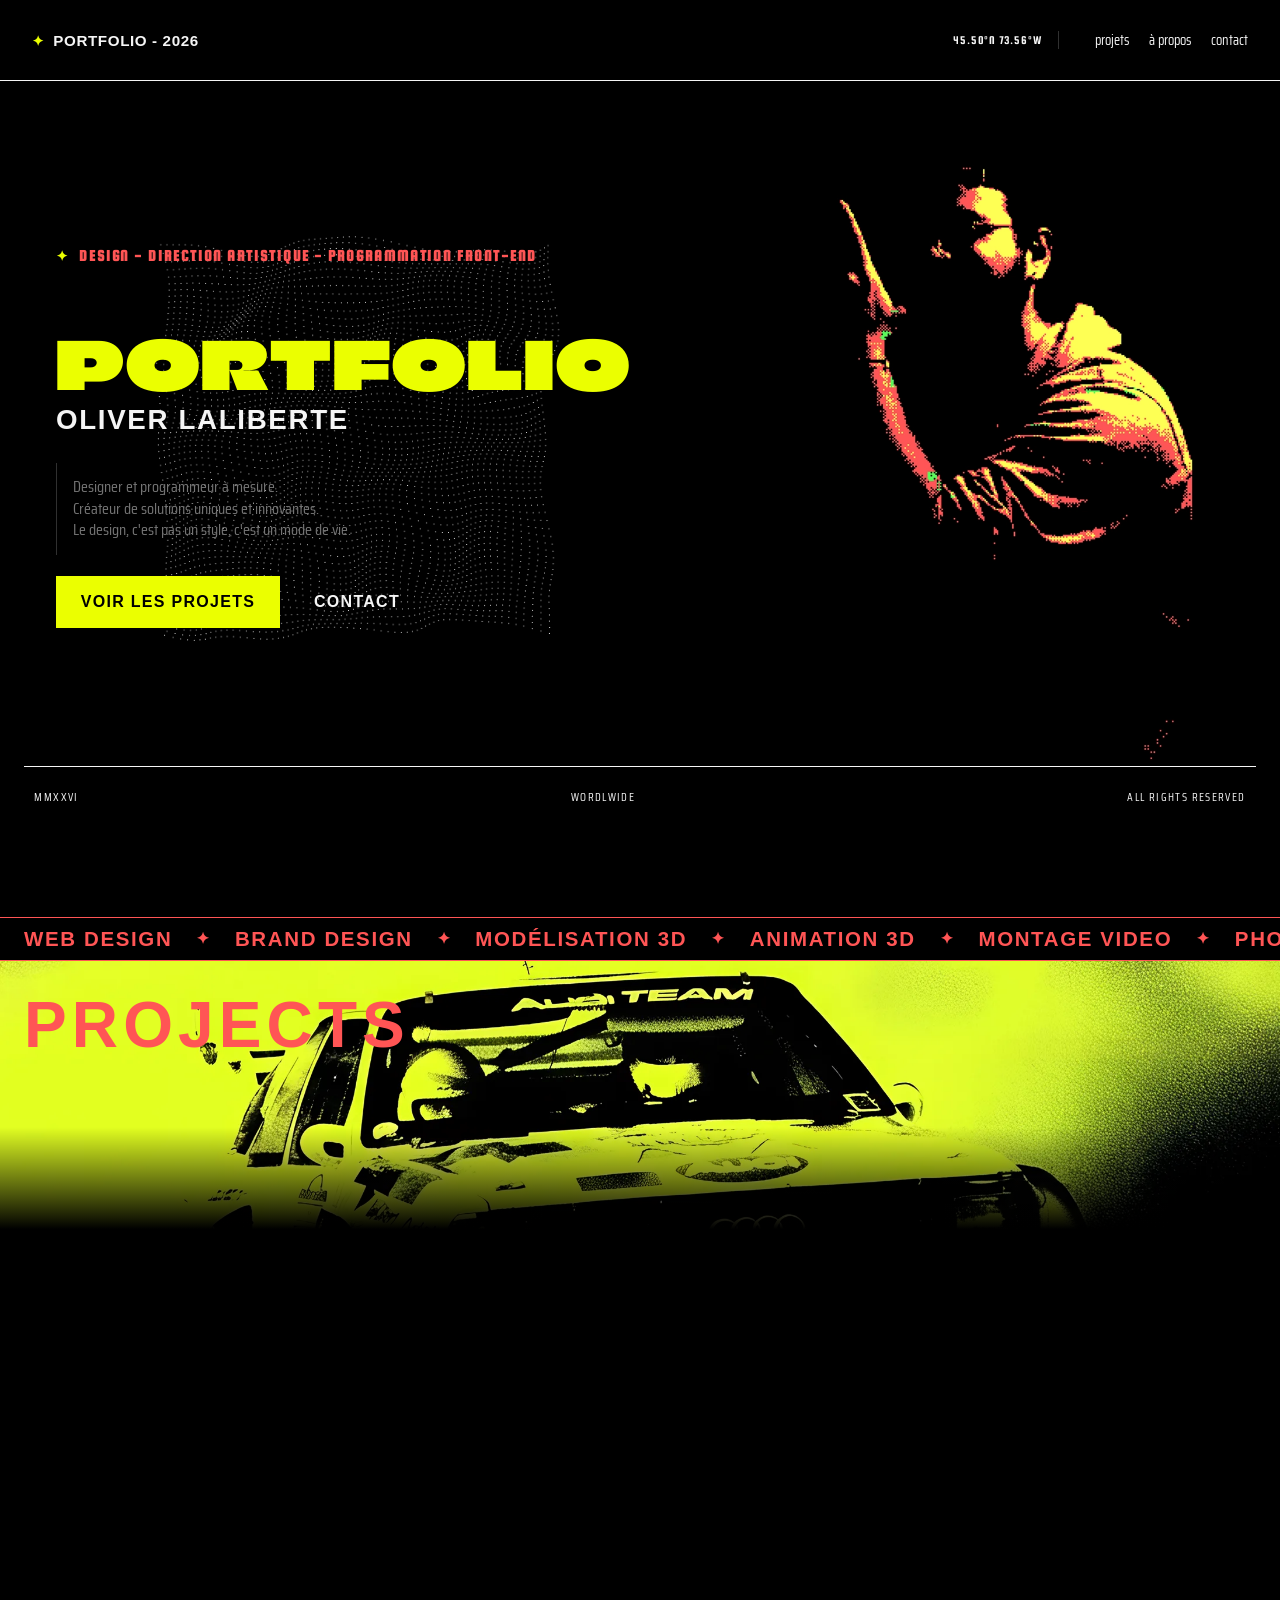
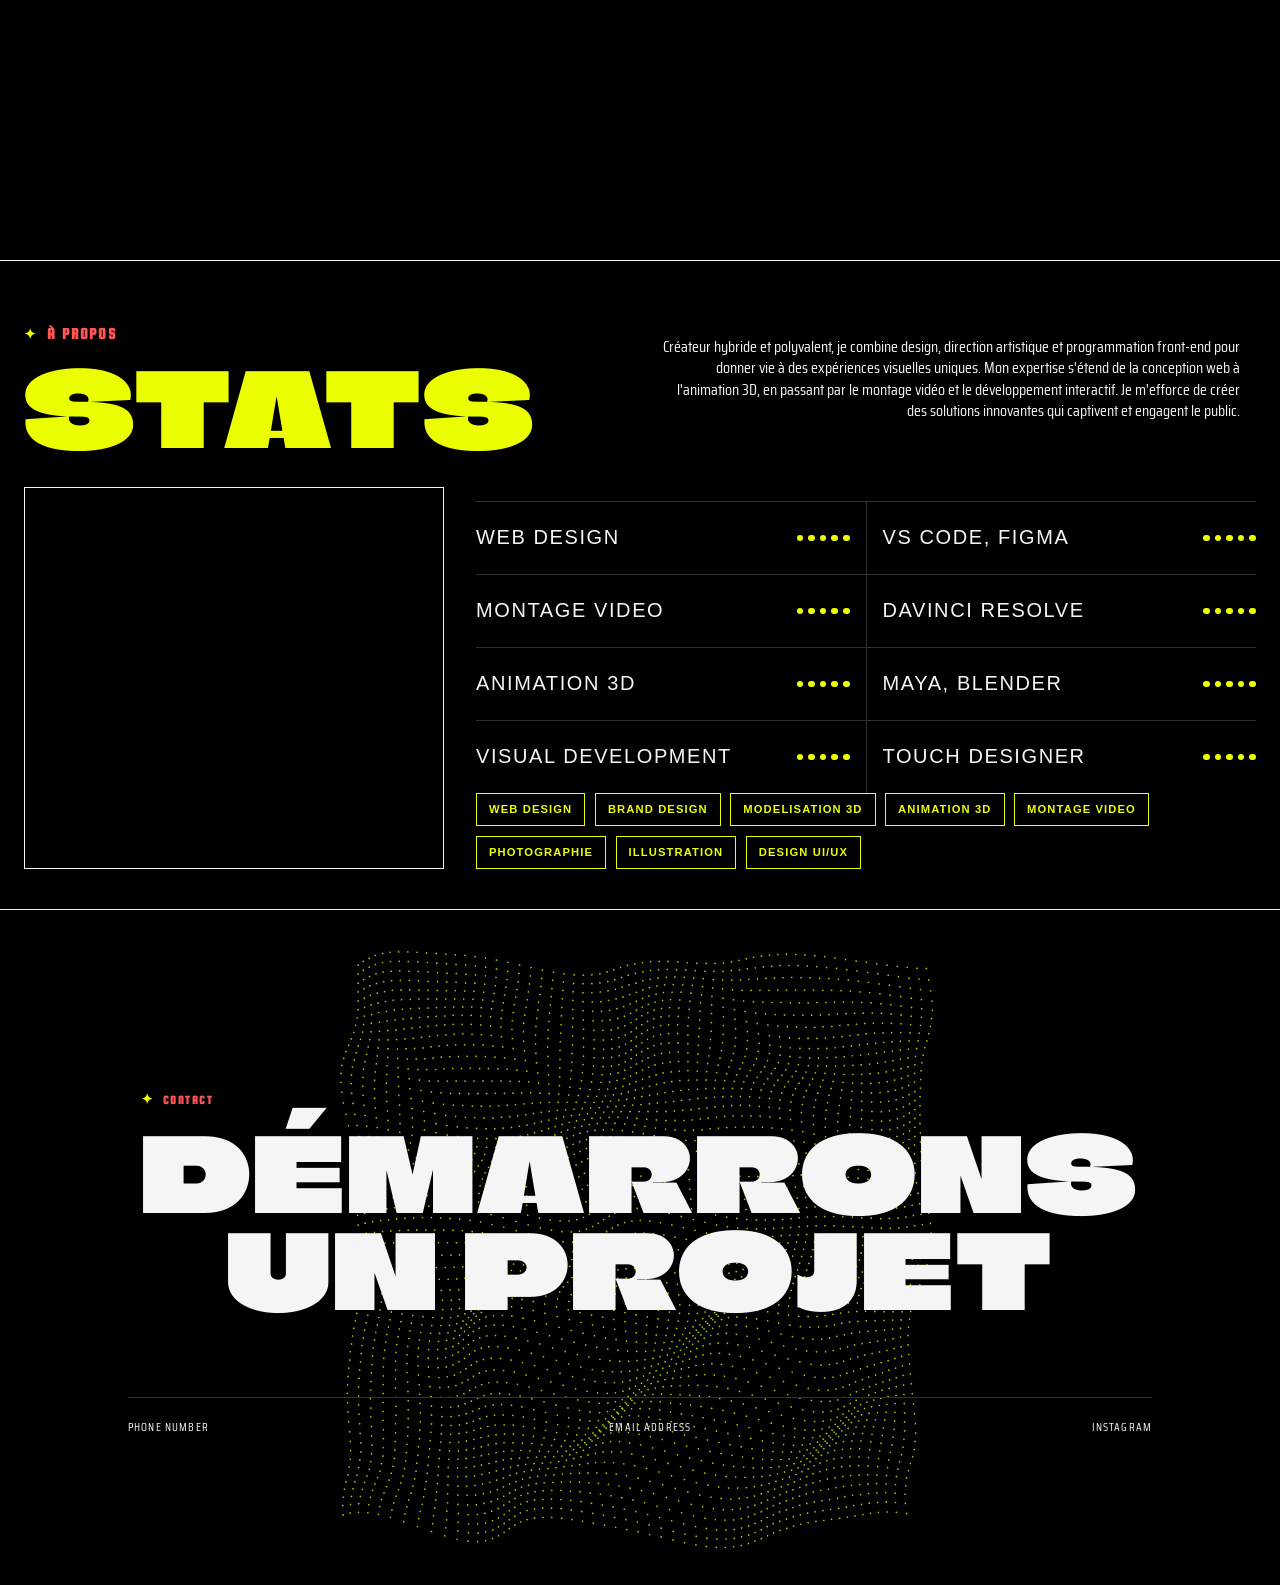
<file: index.html>
<!--Olivier Laliberté - 2026-->
<!--This project has been created with help from Copilot's AI-->
<!DOCTYPE html>
<html lang="en">

<head>
    <meta charset="UTF-8">
    <meta name="viewport" content="width=device-width, initial-scale=1.0">
    <title>Olivier Laliberté - Portfolio</title>
    <meta name="robots" content="noindex, nofollow">

    <!-- Local imports -->
    <!-- CSS -->
    <link rel="stylesheet" href="./css/base.css">
    <link rel="stylesheet" href="./css/layout.css">
    <link rel="stylesheet" href="./css/variables.css">
    <link rel="stylesheet" href="./css/components/infinite-banner.css">
    <link rel="stylesheet" href="./css/components/modal.css">
    <link rel="stylesheet" href="./css/components/project-card.css">

    <!-- JS -->
    <script src="./js/main.js" defer></script>
    <script src="./js/data.js" defer></script>

    <!-- Google Fonts -->
    <link rel="preconnect" href="https://fonts.googleapis.com">
    <link rel="preconnect" href="https://fonts.gstatic.com" crossorigin>
    <link href="https://fonts.googleapis.com/css2?family=BBH+Bartle&family=BBH+Bogle&family=Climate+Crisis:YEAR@1979&family=Saira+Condensed:wght@100;200;300;400;500;600;700;800;900&family=Squada+One&display=swap" rel="stylesheet">
</head>

<body>
    <!-- 
        Header : 
        - Site title
        - Navigation menu
            - Links to work, about, contact sections
    -->
    <header class="site-header">
        <!-- Site title -->
        <a class="site-title bbh-bartle-regular" href="#top"><span class="yellow-star">✦&nbsp;</span>Portfolio - 2026</a>

        <div class="site-header-details">
            <span class="site-location squada-one-regular">45.50°N 73.56°W</span>
            <span class="site-header-divider" aria-hidden="true"></span>
            <!-- Navigation menu -->
            <nav class="site-nav saira-condensed-regular" aria-label="Primary">
                <p></p>
                <a href="#work">Projets</a>
                <a href="#about">À propos</a>
                <a href="#contact">Contact</a>
            </nav>
        </div>
    </header>

    <!-- 
        Main content :
        - Hero section
            - Textual introduction
            - Hero image
            - Nav buttons
        - Infinite side-scrolling banner
        - Projects section :
            - Project list pulled from Airtable API
        - About section
            - About table 
            - Demo reel
        - Contact section
    -->
    <main id="top">
        <!-- Hero section -->
        <section class="hero" aria-label="Hero section">
            <div class="hero-copy" aria-label="Hero copy">
                <!-- Hero text -->
                <div class="hero-copy-line hero-copy-line--eyebrow squada-one-regular"><span class="yellow-star">✦&nbsp;</span>DESIGN -
                    DIRECTION ARTISTIQUE - PROGRAMMATION FRONT-END</div>
                <div class="hero-copy-line hero-copy-line--title climate-crisis-titles">PORTFOLIO</div>
                <div class="hero-copy-line hero-copy-line--name bbh-bartle-regular">OLIVER LALIBERTE</div>
                <div class="hero-description-box">
                    <div class="hero-description-divider" aria-hidden="true"></div>
                    <!-- Hero description -->
                    <p class="hero-description saira-condensed-regular">
                        Designer et programmeur à mesure.<br>
                        Créateur de solutions uniques et innovantes.<br>
                        Le design, c'est pas un style, c'est un mode de vie.
                    </p>
                </div>

                <!-- Hero buttons -->
                <div class="hero-actions">
                    <a class="hero-button hero-button--projects bbh-bogle-regular" href="#work"><span>Voir les projets</span></a>
                    <a class="hero-button hero-button--contact bbh-bogle-regular" href="#contact"><span>CONTACT</span></a>
                </div>
            </div>

            <!-- Hero image -->
            <div class="hero-image" aria-label="Hero image placeholder">
                <img src="./assets/imgs/hero_image.webp" alt="Hero-image" />
            </div>
            <!-- Hero bottom overlay -->
            <div class="hero-overlay saira-condensed-regular" aria-label="Hero text overlay">
                <div class="hero-overlay-item">MMXXVI</div>
                <div class="hero-overlay-item">WORDLWIDE</div>
                <div class="hero-overlay-item">ALL RIGHTS RESERVED</div>
            </div>
        </section>

        <!-- Infinite side-scrolling banner -->
        <section class="infinite-banner" aria-label="Infinite side-scrolling banner">
            <div class="infinite-banner-track bbh-bogle-regular">
                <div class="infinite-banner-group">
                    <span>Web Design</span><span aria-hidden="true">✦</span>
                    <span>Brand Design</span><span aria-hidden="true">✦</span>
                    <span>Modélisation 3D</span><span aria-hidden="true">✦</span>
                    <span>Animation 3D</span><span aria-hidden="true">✦</span>
                    <span>Montage video</span><span aria-hidden="true">✦</span>
                    <span>Photographie</span><span aria-hidden="true">✦</span>
                    <span>Illustration</span><span aria-hidden="true">✦</span>
                    <span>Design UI/UX</span><span aria-hidden="true">✦</span>
                    <span>Jeu video</span><span aria-hidden="true">✦</span>
                    <span>Audio</span><span aria-hidden="true">✦</span>
                    <span>Installations</span><span aria-hidden="true">✦</span>
                </div>
                <div class="infinite-banner-group" aria-hidden="true">
                    <span>Web Design</span><span>✦</span>
                    <span>Brand Design</span><span>✦</span>
                    <span>Modélisation 3D</span><span>✦</span>
                    <span>Animation 3D</span><span>✦</span>
                    <span>Montage video</span><span>✦</span>
                    <span>Photographie</span><span>✦</span>
                    <span>Illustration</span><span>✦</span>
                    <span>Design UI/UX</span><span>✦</span>
                    <span>Jeu video</span><span>✦</span>
                    <span>Audio</span><span>✦</span>
                    <span>Installations</span><span>✦</span>
                </div>
            </div>
        </section>

        <!-- Projects section -->
        <section class="projects" id="work" aria-label="Projects section">
            <div class="projects-reference-group">
                <!-- Projects details -->
                <div class="projects-reference-mark" aria-hidden="true"></div>
                <span class="projects-reference">AUDI SPORT QUATTRO S1 — GROUPE B ✦ IMG.REF XX0235</span>
            </div>

            <!-- Projects title -->
            <h2 class="projects-title bbh-bartle-regular">PROJECTS</h2>

            <div class="projects-list" aria-label="Projects list">
                <!-- Project items will be dynamically inserted here -->
            </div>

            <!-- Project popup - Hidden by default -->
            <div class="project-modal" id="project-modal" aria-hidden="true">
                <div class="project-modal-backdrop" data-close="true" aria-hidden="true"></div>
                <div class="project-modal-dialog" role="dialog" aria-modal="true" aria-labelledby="project-modal-title">
                    <button class="project-modal-close" type="button" aria-label="Close project details">×</button>
                    <div class="project-modal-media">
                        <div id="project-modal-gallery" class="project-modal-gallery"
                            aria-label="Project image gallery"></div>
                    </div>
                    <div class="project-modal-body">
                        <div id="project-modal-tags" class="project-modal-tags bbh-bartle-regular" aria-label="Project categories"></div>
                        <h3 id="project-modal-title" class="climate-crisis-titles">Project title</h3>
                        <p id="project-modal-description" class="saira-condensed-regular">Project description</p>
                        <div class="project-modal-meta">
                            <a id="project-modal-link" class="project-modal-link bbh-bartle-regular" href="#" target="_blank"
                                rel="noopener noreferrer">Link</a>
                            <span id="project-modal-year" class="bbh-bogle-regular">Year</span>
                        </div>
                    </div>
                </div>
            </div>
        </section>

        <!-- About section -->
        <section class="about" id="about" aria-label="About section">
            <div class="about-heading">
                <span class="about-eyebrow squada-one-regular"><span class="yellow-star">✦&nbsp;</span>À PROPOS</span>
                <h2 class="about-title climate-crisis-titles">STATS</h2>
                <!-- Demo reel -->
                <div class="about-reel" aria-label="Demo reel">
                    <!-- Unlisted Youtube video -->
                    <iframe src="https://www.youtube.com/embed/aZuXVD_1DtM?rel=0&modestbranding=1"
                        title="Demo reel video"
                        allow="accelerometer; autoplay; clipboard-write; encrypted-media; gyroscope; picture-in-picture; web-share"
                        referrerpolicy="strict-origin-when-cross-origin" allowfullscreen loading="lazy">
                    </iframe>
                </div>
            </div>
            <!-- About details -->
            <div class="about-details">
                <p class="about-description saira-condensed-regular">
                    Créateur hybride et polyvalent, je combine design, direction artistique et programmation front-end
                    pour donner vie à des expériences visuelles uniques. Mon expertise s'étend de la conception web à
                    l'animation 3D, en passant par le montage vidéo et le développement interactif. Je m'efforce de
                    créer des solutions innovantes qui captivent et engagent le public.
                </p>
                <!-- Stats table - Display of skills and expertise with dots as indicators -->
                <table class="about-table bbh-bogle-regular">
                    <tbody>
                        <tr>
                            <td>
                                <div class="about-cell-content">
                                    <span>WEB DESIGN</span>
                                    <span class="about-dots"
                                        aria-hidden="true"><i></i><i></i><i></i><i></i><i></i></span>
                                </div>
                            </td>
                            <td>
                                <div class="about-cell-content">
                                    <span>VS CODE, FIGMA</span>
                                    <span class="about-dots"
                                        aria-hidden="true"><i></i><i></i><i></i><i></i><i></i></span>
                                </div>
                            </td>
                        </tr>
                        <tr>
                            <td>
                                <div class="about-cell-content">
                                    <span>MONTAGE VIDEO</span>
                                    <span class="about-dots"
                                        aria-hidden="true"><i></i><i></i><i></i><i></i><i></i></span>
                                </div>
                            </td>
                            <td>
                                <div class="about-cell-content">
                                    <span>DAVINCI RESOLVE</span>
                                    <span class="about-dots"
                                        aria-hidden="true"><i></i><i></i><i></i><i></i><i></i></span>
                                </div>
                            </td>
                        </tr>
                        <tr>
                            <td>
                                <div class="about-cell-content">
                                    <span>ANIMATION 3D</span>
                                    <span class="about-dots"
                                        aria-hidden="true"><i></i><i></i><i></i><i></i><i></i></span>
                                </div>
                            </td>
                            <td>
                                <div class="about-cell-content">
                                    <span>MAYA, BLENDER</span>
                                    <span class="about-dots"
                                        aria-hidden="true"><i></i><i></i><i></i><i></i><i></i></span>
                                </div>
                            </td>
                        </tr>
                        <tr>
                            <td>
                                <div class="about-cell-content">
                                    <span>VISUAL DEVELOPMENT</span>
                                    <span class="about-dots"
                                        aria-hidden="true"><i></i><i></i><i></i><i></i><i></i></span>
                                </div>
                            </td>
                            <td>
                                <div class="about-cell-content">
                                    <span>TOUCH DESIGNER</span>
                                    <span class="about-dots"
                                        aria-hidden="true"><i></i><i></i><i></i><i></i><i></i></span>
                                </div>
                            </td>
                        </tr>
                    </tbody>
                </table>

                <!-- Tags for different fields of expertise -->
                <div class="about-tags bbh-bartle-regular" aria-label="Fields of expertise">
                    <span class="about-tag">Web design</span>
                    <span class="about-tag">Brand Design</span>
                    <span class="about-tag">Modelisation 3D</span>
                    <span class="about-tag">Animation 3D</span>
                    <span class="about-tag">Montage video</span>
                    <span class="about-tag">Photographie</span>
                    <span class="about-tag">Illustration</span>
                    <span class="about-tag">Design UI/UX</span>
                </div>
            </div>
        </section>

        <!-- Contact section -->
        <section class="contact" id="contact" aria-label="Contact section">
            <div class="contact-main">
                <p class="contact-eyebrow squada-one-regular"><span class="yellow-star">✦&nbsp;</span>CONTACT</p>
                <h2 class="contact-title climate-crisis-titles">DÉMARRONS <br> UN PROJET</h2>
            </div>

            <!-- External links -->
            <nav class="contact-credentials saira-condensed-regular" aria-label="Contact credentials">
                <a href="tel:+14385016548">PHONE NUMBER</a>
                <a href="mailto:olilaliberte13@gmail.com">EMAIL ADDRESS</a>
                <a href="https://www.instagram.com/mr_laliberte/" target="_blank"
                    rel="noopener noreferrer">INSTAGRAM</a>
                <!-- <a href="#">LINKEDIN</a> -->
            </nav>
        </section>
    </main>
</body>

</html>
</file>
<file: css/base.css>
/*base styles*/
html {
	scroll-behavior: smooth;
}

/* body style */
body {
	margin: 0;
	min-height: 100vh;
	overflow-y: scroll;
	background: var(--primary-background-color);
	color: var(--primary-text-color);
	font-family: Arial, Helvetica, sans-serif;
}

main {
	min-height: calc(100vh - 64px);
	padding-top: calc(100vh - 64px);
}

/* Yellow eyebrow star detail */
.yellow-star {
	color: var(--secondary-text-color);
	font-size: 0.9rem;
	margin-right: 0.25rem;
}

/* Font styles - given by Google Fonts */

.climate-crisis-titles {
  font-family: "Climate Crisis", sans-serif;
  font-optical-sizing: auto;
  font-weight: 400;
  font-style: normal;
  font-variation-settings:
    "YEAR" 1979;
}

.bbh-bartle-regular {
  font-family: "BBH Bartle", sans-serif;
  font-weight: 400;
  font-style: normal;
}

.bbh-bogle-regular {
  font-family: "BBH Bogle", sans-serif;
  font-weight: 400;
  font-style: normal;
}

.saira-condensed-regular {
  font-family: "Saira Condensed", sans-serif;
  font-weight: 400;
  font-style: normal;
}

.squada-one-regular {
  font-family: "Squada One", sans-serif;
  font-weight: 400;
  font-style: normal;
}

/* #region HEADER */

/* 
Header styles :
- Sticky header layout and positioning for effect

- Site title
  - Text styling
  - On hover animation

- Navigation links 
  - Text styling
  - On hover animation

- Navigation details (location)
- Divider between navigation links and details
*/
.site-header {
	position: sticky;
	top: 0;
	z-index: 1;
	display: flex;
	align-items: center;
	justify-content: space-between;
	gap: 1.5rem;
	padding: 1.5rem 2rem;

	background: var(--primary-background-color);
    border-bottom: 1px solid var(--primary-border-color);
}

.site-title {
	color: var(--primary-border-color);
	text-decoration: none;
	font-size: 0.95rem;
	font-weight: 600;
	letter-spacing: 0.04em;
	text-transform: uppercase;
}

.site-nav {
	display: flex;
	align-items: center;
	gap: 1.25rem;
}

.site-header-details {
	display: flex;
	align-items: center;
	gap: 1rem;
}

.site-header-divider {
	width: 1px;
	height: 1.1rem;
	background: var(--separation-line-color);
}

.site-location {
	color: var(--primary-border-color);
	font-size: 0.72rem;
	letter-spacing: 0.08em;
	white-space: nowrap;
}

.site-nav a {
	position: relative;
	color: var(--primary-border-color);
	text-decoration: none;
	font-size: 0.9rem;
	text-transform: lowercase;
	transition: color 250ms ease;
}

.site-nav a::after {
	position: absolute;
	right: 0;
	bottom: -0.15rem;
	left: 0;
	height: 1px;
	background: var(--secondary-text-color);
	content: "";
	transform: scaleX(0);
	transform-origin: right;
	transition: transform 250ms ease;
}

.site-nav a:hover,
.site-nav a:focus-visible {
	color: var(--secondary-text-color);
	opacity: 1;
}

.site-nav a:hover::after,
.site-nav a:focus-visible::after {
	transform: scaleX(1);
	transform-origin: left;
	transition-delay: 150ms;
}

.site-title:hover {
	opacity: 0.72;
}

/* #endregion */

/* #region HERO */

/*
Hero section :
- Hero section layout and positioning (fixed to viewport to create an effect)

- Hero copy :
  - eyebrow
    - color and font styling
  - title
    - color and font styling
  - name
    - color and font styling
  - description
    - color and font styling
    - divider

- Hero image
  - Image styling and positioning

- Hero actions (buttons)
  - Buttons styling and positioning
  - On hover animations
  - 2 different button styles (projects and contact)
    - Projects button
      - background color and text color
      - on hover animation (background and text color)
      - underline animation on hover
    - Contact button
      - same as projects button but with different colors

- Hero overlay 
  - Overlay styling and positioning
  - Overlay items styling and positioning (small text)
*/
.hero {
	position: fixed;
	top: 0;
	left: 0;
	right: 0;
	z-index: 0;
	isolation: isolate;
	display: grid;
	grid-template-columns: minmax(0, 1.1fr) minmax(0, 0.9fr);
	gap: 2rem;
	width: 100%;
	height: calc(100vh - 64px);
	min-height: calc(100vh - 64px);
	padding: 4rem 1.5rem 1.5rem;
	box-sizing: border-box;
}

.hero-copy,
.hero-image {
	min-height: 100%;
	min-width: 0;
	border-radius: 1.25rem;
}

.hero-copy {
	min-height: 70vh;
	padding: 2rem;
	display: flex;
	flex-direction: column;
	justify-content: center;
	gap: 0.35rem;
	overflow: hidden;
	container-type: inline-size;
	background-image: url("../assets/imgs/square_grid_bg.webp");
	background-position: center;
	background-repeat: no-repeat;
	background-size: min(70%, 32rem);
}

.hero-copy-line {
	display: block;
	line-height: 0.95;
	text-transform: uppercase;
	width: 100%;
	max-width: 100%;
}

.hero-copy-line--eyebrow {
	font-size: 1rem;
	font-weight: 600;
	letter-spacing: 0.12em;
	color: var(--third-text-color);
	margin-bottom: 4rem;
	overflow-wrap: anywhere;
}

.hero-copy-line--title,
.hero-copy-line--name {
	position: relative;
	z-index: 2;
	font-size: clamp(1.5rem, 11cqw, 7.5rem);
	font-weight: 800;
	white-space: nowrap;
}

.hero-copy-line--title {
	color: var(--secondary-text-color);
	letter-spacing: 0.03em;
	margin-bottom: 0.35rem;
}

.hero-copy-line--name {
	font-size: clamp(1.25rem, 4.65cqw, 3.65rem);
	letter-spacing: 0.06em;
}

.hero-description-box {
	display: flex;
	width: 100%;
	margin-top: 1.5rem;
}

.hero-description-divider {
	flex: 0 0 1px;
	background: var(--separation-line-color);
}

.hero-description {
	width: 100%;
	box-sizing: border-box;
	margin: 0;
	padding: 0.85rem 1rem;
	color: var(--fifth-text-color);
	font-size: 1rem;
	line-height: 1.35;
}

.hero-actions {
	display: flex;
	align-items: center;
	gap: 0.75rem;
	margin-top: 1rem;
}

.hero-button {
	display: inline-flex;
	align-items: center;
	justify-content: center;
	height: 3.25rem;
	box-sizing: border-box;
	padding: 0 1.25rem;
	border: 2px solid transparent;
	border-radius: 0;
	font-size: 1rem;
	font-weight: 700;
	letter-spacing: 0.08em;
	text-decoration: none;
	text-transform: uppercase;
	transition: background-color 250ms ease, color 250ms ease;
}

.hero-button--projects {
	position: relative;
	min-width: 14rem;
	background: var(--primary-button-color);
	border-color: var(--primary-button-color);
	color: var(--fourth-text-color);
	transition: background-color 250ms ease 250ms, color 250ms ease 250ms;
}

.hero-button--projects:hover,
.hero-button--projects:focus-visible {
	background: var(--hover-button-color);
	border-color: var(--primary-button-color);
	color: var(--secondary-text-color);
	transition-delay: 0ms;
}

.hero-button--projects span {
	position: relative;
	}

.hero-button--projects span::after {
	position: absolute;
	right: 0;
	bottom: -0.15rem;
	left: 0;
	height: 1px;
	background: var(--primary-button-color);
	content: "";
	transform: scaleX(0);
	transform-origin: right;
	transition: transform 250ms ease;
}

.hero-button--projects:hover span::after,
.hero-button--projects:focus-visible span::after {
	transform: scaleX(1);
	transform-origin: left;
	transition-delay: 150ms;
}

.hero-button--contact {
	position: relative;
	min-width: 8rem;
	background: var(--secondary-button-color);
	color: var(--primary-text-color);
	transition: background-color 150ms ease 150ms, color 150ms ease 150ms;
}

.hero-button--contact:hover,
.hero-button--contact:focus-visible {
	background: var(--primary-button-color);
	color: var(--fourth-text-color);
	transition-delay: 0ms;
}

.hero-button--contact span {
	position: relative;
}

.hero-button--contact span::after {
	position: absolute;
	right: 0;
	bottom: -0.15rem;
	left: 0;
	height: 1px;
	background: var(--hover-button-color);
	content: "";
	transform: scaleX(0);
	transform-origin: right;
	transition: transform 150ms ease;
}

.hero-button--contact:hover span::after,
.hero-button--contact:focus-visible span::after {
	transform: scaleX(1);
	transform-origin: left;
	transition-delay: 150ms;
}

.hero-image {
	min-height: 70vh;
	background: var(--primary-background-color);
	display: flex;
	align-items: center;
	justify-content: center;
	overflow: hidden;
}

.hero-image img {
	display: block;
	width: min(100%, 42rem);
	height: auto;
	max-height: 80vh;
	object-fit: contain;
}

.hero-overlay {
	position: absolute;
	left: 1.5rem;
	right: 1.5rem;
	bottom: 1.5rem;
	z-index: 3;
	display: flex;
	align-items: center;
	justify-content: space-between;
	gap: 1rem;
	padding-top: 0.9rem;
	border-top: 1px solid var(--primary-border-color);
	border-radius: 0;
	box-sizing: border-box;
}

.hero-overlay-item {
	flex: 0 1 auto;
	font-size: 0.72rem;
	letter-spacing: 0.12em;
	text-transform: uppercase;
	color: var(--primary-border-color);
	padding: 0.4rem 0.65rem;
	border-radius: 0;
}

/* #endregion */

/* #region PROJECTS */

/*
Projects section :
- Projects title
  - Title styling and positioning

- Project eyebrow
  - Eyebrow styling and positioning

- Project list 
  - List layout and positioning
*/
.projects {
	position: relative;
	z-index: 1;
	isolation: isolate;
	min-height: 100vh;
	box-sizing: border-box;
	overflow: clip;
	padding: max(10rem, 24vw) 1.5rem 5rem;
	background: var(--primary-background-color);
	border-bottom: 1px solid var(--primary-border-color);
}

.projects::before {
	position: absolute;
	inset: 0 0 auto;
	height: 21vw;
	z-index: -1;
	background-image: linear-gradient(to bottom, rgba(0, 0, 0, 0) 62%, var(--primary-background-color) 100%), url("../assets/imgs/projects_banner_img.webp");
	background-position: center top;
	background-size: 100% auto;
	background-repeat: no-repeat;
	content: "";
}

.projects-title {
	position: absolute;
	top: 2rem;
	left: 1.5rem;
	z-index: 1;
	margin: 0;
	color: var(--third-text-color);
	font-size: clamp(2rem, 5vw, 4rem);
	font-weight: 800;
	letter-spacing: 0.08em;
	line-height: 1;
	text-transform: uppercase;
}

.projects-reference-group {
	position: absolute;
	top: 1.2rem;
	left: 1.5rem;
	z-index: 1;
	display: flex;
	align-items: center;
	gap: 0.5rem;
}

.projects-reference-mark {
	width: 0.7rem;
	height: 0.7rem;
	box-sizing: border-box;
	border-top: 2px solid var(--fourth-text-color);
	border-left: 2px solid var(--fourth-text-color);
}

.projects-reference {
	color: var(--fourth-text-color);
	font-size: 0.62rem;
	letter-spacing: 0.04em;
	line-height: 1.3;
	text-transform: uppercase;
}

/* #endregion */

/* #region ABOUT */

/*
About section (STATS):
- About heading (eyebrow and title)
  - Eyebrow styling and positioning
  - Title styling and positioning

- About reel (video)
  - Reel styling and positioning

- About description
  - Description styling and positioning

- About table (stats)
  - Table styling and positioning
  - Table cell styling and positioning
  - Table cell content styling and positioning 

- About tags
  - Tags styling and positioning
  - Tag styling and positioning
  - On hover animation for tags
*/
.about {
	position: relative;
	z-index: 1;
	display: grid;
	grid-template-columns: minmax(12rem, 0.7fr) minmax(0, 1.3fr);
	gap: 2rem;
	padding: 4rem 1.5rem 2.5rem;
	box-sizing: border-box;
	background: var(--primary-background-color);
	border-bottom: 1px solid var(--primary-border-color);
}

.about-heading {
	display: flex;
	min-height: 0;
	flex-direction: column;
	align-items: flex-start;
	gap: 1rem;
}

.about-eyebrow {
	color: var(--third-text-color);
	font-size: 1rem;
	font-weight: 600;
	letter-spacing: 0.12em;
	text-transform: uppercase;
}

.about-title {
	margin: 0;
	color: var(--secondary-text-color);
	font-size: clamp(3rem, 8vw, 7rem);
	font-weight: 800;
	line-height: 0.95;
	letter-spacing: 0.03em;
}

.about-reel {
	position: relative;
	display: flex;
	width: 100%;
	flex: 1 1 auto;
	min-height: 12rem;
	box-sizing: border-box;
	margin-top: 1rem;
	border: 1px solid var(--primary-border-color);
	align-items: center;
	justify-content: center;
	background: rgba(255, 255, 255, 0.02);
	overflow: hidden;
}

.about-reel iframe {
	display: block;
	width: 100%;
	height: 100%;
	border: 0;
	background: #000;
}

.about-details {
	display: flex;
	flex-direction: column;
	min-width: 0;
}

.about-description {
	flex: 0 0 calc(4.25rem + clamp(2.85rem, 7.6vw, 6.65rem));
	width: 75%;
	margin: auto 0 auto auto;
	padding-top: 0.6875rem;
	padding-right: 1rem;
	color: var(--primary-text-color);
	font-size: 1rem;
	line-height: 1.35;
	text-align: right;
}

.about-table {
	width: 100%;
	border-collapse: collapse;
	table-layout: fixed;
}

.about-table td {
	width: 50%;
	padding: 1.25rem 1rem;
	border-top: 1px solid var(--separation-line-color);
	vertical-align: middle;
}

.about-table td:first-child {
	padding-left: 0;
	border-right: 1px solid var(--separation-line-color);
}

.about-table td:last-child {
	padding-right: 0;
}

.about-tags {
	display: flex;
	flex-wrap: wrap;
	gap: 0.6rem;
	margin-top: auto;
}

.about-tag {
	padding: 0.6rem 0.75rem;
	border: 1px solid var(--primary-button-color);
	background: var(--primary-background-color);
	color: var(--secondary-text-color);
	cursor: default;
	font-size: 0.7rem;
	font-weight: 700;
	letter-spacing: 0.1em;
	text-transform: uppercase;
	transition: background-color 250ms ease, color 250ms ease;
}

.about-tag:hover {
	background: var(--primary-button-color);
	color: var(--fourth-text-color);
}

.about-cell-content {
	display: flex;
	align-items: center;
	justify-content: space-between;
	gap: 1rem;
	min-height: 2rem;
	color: var(--primary-text-color);
	font-size: 1.25rem;
	letter-spacing: 0.08em;
	text-transform: uppercase;
}

.about-dots {
	display: inline-flex;
	flex: 0 0 auto;
	align-items: center;
	gap: 0.3rem;
}

.about-dots i {
	display: block;
	width: 0.42rem;
	height: 0.42rem;
	border-radius: 50%;
	background: var(--secondary-text-color);
}

/* #endregion */

/* #region CONTACT */

/*
Contact section :
- Contact title (eyebrow and title)
  - Eyebrow styling and positioning (centered in the section)
  - Title styling and positioning

- Contact credentials (email, phone, social links)
  - Credentials styling and positioning (flex layout)
- Hover animations for contact links

- Background image for contact section (:after pseudo-element)
  - Image styling and positioning
*/
.contact {
	position: relative;
	z-index: 1;
	background-color: var(--primary-background-color);
	color: var(--primary-text-color);
	padding: 6rem 1.5rem;
	box-sizing: border-box;
	overflow: hidden;
	display: flex;
	min-height: 75vh;
	box-sizing: border-box;
	padding: 4rem 1.5rem 2rem;
	flex-direction: column;
	align-items: center;
	justify-content: center;
	gap: 5rem;
	text-align: center;
}

.contact::before {
	content: "";
	position: absolute;
	inset: 0;
	display: block;
	background-image: url("../assets/imgs/contact_bg_img.webp");
	background-repeat: no-repeat;
	background-position: center center;
	background-size: contain;
	opacity: 0.8;
	pointer-events: none;
	z-index: 0;
}

.contact-main,
.contact-credentials {
	position: relative;
	z-index: 1;
}

.contact-main {
	display: flex;
	flex-direction: column;
	align-items: center;
	gap: 1rem;
}

.contact-eyebrow {
	margin: 0;
	position: relative;
	align-self: flex-start;
	color: var(--third-text-color);
	font-size: 0.78rem;
	font-weight: 600;
	letter-spacing: 0.12em;
	text-transform: uppercase;
}

.contact-title {
	max-width: 16ch;
	margin: 0;
	color: var(--primary-text-color);
	font-size: clamp(3rem, 8vw, 7rem);
	font-weight: 800;
	line-height: 0.95;
	letter-spacing: 0.03em;
}

.contact-credentials {
	display: flex;
	width: min(100%, 64rem);
	padding-top: 1.25rem;
	border-top: 1px solid var(--separation-line-color);
	align-items: center;
	justify-content: space-between;
	gap: 1rem;
}

.contact-credentials a {
	color: var(--primary-text-color);
	font-size: 0.72rem;
	letter-spacing: 0.1em;
	text-decoration: none;
	text-transform: uppercase;
}

.contact-credentials a:hover,
.contact-credentials a:focus-visible {
	color: var(--secondary-text-color);
}

/* #endregion */

/* #region ANIMATIONS */

/*
  On-scroll animations for the about section and project items
  - About section elements (heading, description, table, tags)
*/

@keyframes about-enter {
	from {
		opacity: 0;
		transform: translateY(2rem);
	}

	to {
		opacity: 1;
		transform: translateY(0);
	}
}

@supports (animation-timeline: view()) {
	.about-heading,
	.about-description,
	.about-table,
	.about-tags,
	.about-tag,
	.projects-reference-group,
	.projects-title,
	.project-item {
		animation-name: about-enter;
		animation-duration: 1ms;
		animation-timing-function: linear;
		animation-fill-mode: both;
		animation-timeline: view();
		animation-range: entry 0% cover 35%;
	}
}

/* #endregion */
</file>
<file: css/layout.css>
/*- Project item layout and positioning (grid layout)*/
.projects-list {
	display: grid;
	grid-template-columns: repeat(3, minmax(0, 1fr));
	gap: 1rem;
	margin-top: clamp(-9rem, -12vw, -5rem);
	position: relative;
	z-index: 1;
}

/*
Media queries for responsive design :
- Adjustments for smaller screens (max-width: 640px)
- Adjustments for medium screens (max-width: 900px)
*/

/*
Media query for screen width of 640px:

Header :
- Hide the site header title
- Adjust the site header padding and layout

Hero : 
- Adjust the hero section layout and padding (centered content, stacked layout with hero img used as background)
- Adjust the hero copy and image layout
- Adjust the about section layout and padding
- Hero buttons centered

Projects :
- Adjust the projects list to a single column layout
- Adjust the project item tags layout and alignment

About : 
- Adjust the about section layout and padding
- Adjust the about table cell padding and layout (flexible layout for smaller screens)
- Adjust the about details and description layout (stretched to full width, justified text)
- Adjust the about reel layout (aspect ratio maintained)
- Adjust the about tags layout (2-column grid)

Footer :
- Adjust the contact section layout and padding
*/

@media (max-width: 640px) {
	.site-title {
		display: none;
	}

	.projects-list {
		grid-template-columns: 1fr;
		margin-top: clamp(-4.5rem, -7vw, -2.5rem);
	}

	.projects-title {
		max-width: calc(100% - 3rem);
		font-size: clamp(1.25rem, 7vw, 4rem);
		letter-spacing: 0.04em;
	}

	.projects-reference-group {
		display: none;
	}

	.project-item-tags {
		flex-direction: column;
		align-items: flex-end;
		flex-wrap: nowrap;
	}

	.site-header {
		padding: 1rem;
		flex-wrap: wrap;
	}

	.site-header-details {
		margin-left: 0;
		margin-right: auto;
		order: 1;
	}

	.site-location {
		margin-right: auto;
	}

	main {
		min-height: auto;
	}

	.hero {
		grid-template-columns: 1fr;
		padding: 2rem 1rem 1rem;
		min-height: 52vh;
	}

	.hero-copy,
	.hero-image {
		min-height: 24vh;
	}

	.hero-copy {
		align-items: center;
		text-align: center;
		padding : 1rem;
		justify-content: flex-start;
	}

	.hero-copy-line--eyebrow {
		font-size: 0.64rem;
		margin-bottom: 8rem;
		text-align: center;
	}

	.hero-copy-line--title,
	.hero-copy-line--name {
		white-space: nowrap;
		letter-spacing: 0.02em;
	}

	.hero-copy-line--title {
		font-size: clamp(1.5rem, 11cqw, 7.5rem);
	}

	.hero-copy-line--name {
		font-size: clamp(0.7rem, 4.3cqw, 4.25rem);
		letter-spacing: 0;
	}

	.hero-actions {
		flex-direction: column;
		align-items: stretch;
		width: 100%;
	}

	.hero-button,
	.hero-button--projects,
	.hero-button--contact {
		width: 100%;
		min-width: 0;
	}

	.hero-overlay {
		left: 1rem;
		right: 1rem;
		bottom: 1rem;
		gap: 0.5rem;
		flex-wrap: wrap;
	}

	.hero-overlay-item {
		font-size: 0.58rem;
		padding: 0.25rem 0.35rem;
	}

	.site-nav {
		justify-content: flex-end;
		gap: 1rem;
	}

	.site-header-details {
		width: 100%;
		justify-content: flex-end;
		gap: 0.75rem;
	}

	.about {
		grid-template-columns: 1fr;
		gap: 3rem;
		padding: 4rem 1rem;
	}

	.about-table td {
		padding-top: 1rem;
		padding-bottom: 1rem;
	}

	.about-details {
		padding-top: 0;
	}

	.about-description {
		flex-basis: auto;
		width: 100%;
		margin: 0 0 1.5rem;
		padding-top: 0;
		padding-right: 0;
		text-align: justify;
	}

	.about-reel {
		flex: 0 0 auto;
		aspect-ratio: 16 / 9;
		min-height: 0;
	}

	.about-tags {
		display: grid;
		grid-template-columns: repeat(2, minmax(0, 1fr));
		margin-top: 1.5rem;
		width: 100%;
	}

	.about-tag {
		width: 100%;
		box-sizing: border-box;
		padding: 0.5rem 0.35rem;
		font-size: clamp(0.45rem, 2.1vw, 0.7rem);
		letter-spacing: 0.04em;
		text-align: center;
	}

	.about-cell-content {
		gap: 0.35rem;
		font-size: clamp(0.72rem, 4vw, 1.25rem);
		letter-spacing: 0.04em;
	}

	.about-cell-content > span:first-child {
		min-width: 0;
		flex: 1 1 auto;
		overflow-wrap: anywhere;
	}

	.about-dots {
		gap: 0.2rem;
	}

	.about-dots i {
		width: 0.32rem;
		height: 0.32rem;
	}

	.contact {
		min-height: 70vh;
		padding: 4rem 1rem 2rem;
		gap: 4rem;
	}

	.contact-title {
		max-width: 100%;
		font-size: clamp(1.5rem, 7vw, 7rem);
	}

	.contact-eyebrow {
		font-size: clamp(0.55rem, 2vw, 0.78rem);
		letter-spacing: 0.08em;
	}

	.contact-credentials {
		flex-wrap: wrap;
		justify-content: center;
		row-gap: 1.25rem;
	}
}

@media (max-width: 640px) {
	.hero-copy {
		transform: translateY(5rem);
		background-image: none;
	}

	.hero-description {
		color: var(--primary-text-color);
	}

	.hero-description-box,
	.hero-actions {
		flex-direction: column;
		align-items: stretch;
		width: 100%;
	}
}

/*
Media query for screen width of 900px:
- Adjust the hero section layout and padding (centered content, stacked layout with hero img used as background)
- Adjust the hero copy and image layout
*/

@media (max-width: 900px) {
	.projects-list {
		grid-template-columns: 1fr;
		margin-top: clamp(-6rem, -9vw, -3.5rem);
	}

	.hero {
		position: fixed;
		top: 0;
		left: 0;
		right: 0;
		z-index: 0;
		display: flex;
		flex-direction: column;
		align-items: stretch;
		justify-content: flex-start;
		gap: 1rem;
		min-height: calc(100vh - 64px);
	}

	.hero-image {
		position: absolute;
		inset: 0;
		width: 100%;
		min-height: 0;
		z-index: 0;
	}

	.hero-image img {
		width: min(100%, 34rem);
		max-height: 62vh;
	}

	.hero-copy {
		position: relative;
		transform: none;
		z-index: 1;
		width: 100%;
		min-height: calc(100vh - 64px);
		box-sizing: border-box;
		background-color: rgba(0, 0, 0, 0.45);
		backdrop-filter: none;
		background-image: none;
	}

	.hero-copy-line--title,
	.hero-copy-line--name {
		white-space: nowrap;
	}

	.hero-copy-line--eyebrow {
		margin-bottom: 1rem;
	}

	.hero-copy-line--title {
		font-size: clamp(1.5rem, 11cqw, 7.5rem);
	}

	.hero-copy-line--name {
		font-size: clamp(0.7rem, 4.3cqw, 4.25rem);
		letter-spacing: 0;
	}

	.hero-actions {
		flex-direction: column;
		align-items: stretch;
		width: 100%;
	}

	.hero-button,
	.hero-button--projects,
	.hero-button--contact {
		width: 100%;
		min-width: 0;
	}
}
</file>
<file: css/variables.css>
/*Color variables*/
:root {
    --primary-border-color: #f5f5f5;
	--secondary-border-color: #FF5555;

	--primary-background-color: #000000;

	--primary-text-color: #f5f5f5;
	--secondary-text-color: #EBff00;
	--third-text-color: #FF5555;
	--fourth-text-color: #000000;
	--fifth-text-color: #757575;

	--separation-line-color: #303030;

	--primary-button-color: #EBff00;
	--hover-button-color: #000000;

	--primary-tag-color: rgba(75, 31, 31, 0.7);
}
</file>
<file: css/components/infinite-banner.css>
/*
Infinite banner :
- Banner track with scrolling animation
- Banner groups with text content
*/
.infinite-banner {
	position: sticky;
	top: 0;
	z-index: 10;
	width: 100%;
	overflow: hidden;
	background: var(--primary-background-color);
	color: var(--third-text-color);
	border-top: 1px solid var(--third-text-color);
	border-bottom: 1px solid var(--third-text-color);
}

.infinite-banner-track {
	display: flex;
	will-change: transform;
	/* Make the track twice as wide as the container so the duplicated
	   groups sit side-by-side (first half + duplicate in second half) */
	width: 200%;
	box-sizing: border-box;
}

.infinite-banner-group {
	display: flex;
	align-items: center;
	/* Each group occupies half the track (50% of the viewport) */
	flex: 0 0 50%;
	box-sizing: border-box;
	gap: 1.5rem;
	padding: 0.55rem 1.5rem;
	white-space: nowrap;
	font-size: clamp(0.9rem, 1.6vw, 1.35rem);
	font-weight: 700;
	letter-spacing: 0.08em;
	text-transform: uppercase;
}

.infinite-banner-group span:nth-child(even) {
	font-size: 0.8em;
}

@keyframes banner-scroll-right {
	from { transform: translateX(0); }
	to { transform: translateX(-50%); }
}

.infinite-banner-track {
	animation: banner-scroll-right 24s linear infinite;
}

@media (prefers-reduced-motion: reduce) {
	.infinite-banner-track {
		animation-play-state: paused;
	}

	.about-heading,
	.about-description,
	.about-table,
	.about-tags,
	.about-tag,
	.projects-reference-group,
	.projects-title,
	.project-item {
		animation: none;
	}
}

/* #endregion */
</file>
<file: css/components/modal.css>
/*
Project modal component :
- Project modal layout and positioning (grid layout)
- Project modal responsive design (media queries for smaller screens)

- Project modal hover effects (link underline animation)
- Project modal close button styling and hover effects

- Project modal body content styling (headings, paragraphs, meta information)
- Project modal gallery styling (image display and layout)

- Body modal open state management (preventing overscroll and adjusting z-index)
- Project modal open/close state management (opacity and pointer-events)
*/

.project-modal {
	position: fixed;
	inset: 0;
	z-index: 100;
	display: flex;
	align-items: center;
	justify-content: center;
	padding: 1.5rem;
	opacity: 0;
	pointer-events: none;
	transition: opacity 200ms ease;
}

.project-modal.is-open {
	opacity: 1;
	pointer-events: auto;
}

.project-modal-backdrop {
	position: absolute;
	inset: 0;
	background: rgba(0, 0, 0, 0.75);
}

.project-modal-dialog {
	position: relative;
	z-index: 1;
	display: grid;
	grid-template-columns: minmax(0, 1.35fr) minmax(0, 0.95fr);
	width: min(96vw, 92rem);
	height: min(94vh, 60rem);
	max-height: min(94vh, 60rem);
	overflow: hidden;
	background: var(--primary-background-color);
	border: 1px solid var(--primary-border-color);
}

.project-modal-media {
	height: 100%;
	min-height: 0;
	background: #111;
	overflow-y: auto;
	overflow-x: hidden;
	overscroll-behavior: contain;
}

.project-modal-gallery {
	display: flex;
	flex-direction: column;
	gap: 0.75rem;
	width: 100%;
	padding: 0.75rem;
	box-sizing: border-box;
}

.project-modal-gallery img {
	display: block;
	width: 100%;
	height: auto;
	min-height: 0;
	object-fit: contain;
	background: #111;
}

.project-modal-body {
	display: flex;
	flex-direction: column;
	gap: 1rem;
	height: 100%;
	min-height: 0;
	padding: 4.5rem 1.5rem 1.5rem;
	box-sizing: border-box;
	overflow-y: auto;
	overflow-x: hidden;
	overscroll-behavior: contain;
}

.project-modal-tags {
	position: absolute;
	top: 0.75rem;
	right: 4rem;
	z-index: 2;
	display: flex;
	align-items: center;
	justify-content: flex-end;
	flex-wrap: wrap;
	gap: 0.5rem;
	max-width: calc(100% - 7rem);
	min-height: 2.2rem;
}

.project-modal-tag {
	padding: 0.35rem 0.5rem;
	border: 1px solid var(--secondary-text-color);
	background: rgba(235, 255, 0, 0.08);
	color: var(--secondary-text-color);
	font-size: 0.58rem;
	letter-spacing: 0.1em;
	text-transform: uppercase;
}

.project-modal-body h3 {
	align-self: stretch;
	margin: 0;
	color: var(--primary-text-color);
	font-size: clamp(1.8rem, 3vw, 3rem);
	letter-spacing: 0.06em;
	text-align: right;
	text-transform: uppercase;
}

.project-modal-body p {
	margin: 0;
	color: var(--primary-text-color);
	font-size: 0.82rem;
	line-height: 1.6;
	white-space: pre-line;
	text-align: justify;
}

.project-modal-meta {
	display: flex;
	align-items: center;
	gap: 1rem;
	justify-content: space-between;
	margin-top: auto;
	padding-top: 1rem;
	border-top: 1px solid var(--separation-line-color);
	color: var(--secondary-text-color);
	font-size: 0.72rem;
	letter-spacing: 0.12em;
	text-transform: uppercase;
}

.project-modal-link {
	position: relative;
	color: var(--secondary-text-color);
	text-decoration: none;
	transition: color 250ms ease;
}

.project-modal-link::after {
	position: absolute;
	right: 0;
	bottom: -0.15rem;
	left: 0;
	height: 1px;
	background: var(--secondary-text-color);
	content: "";
	transform: scaleX(0);
	transform-origin: right;
	transition: transform 250ms ease;
}

.project-modal-link:hover,
.project-modal-link:focus-visible {
	color: var(--secondary-text-color);
}

.project-modal-link:hover::after,
.project-modal-link:focus-visible::after {
	transform: scaleX(1);
	transform-origin: left;
	transition-delay: 150ms;
}

.project-modal-link.is-hidden {
	display: none;
}

.project-modal-close {
	position: absolute;
	top: 0.75rem;
	right: 0.75rem;
	z-index: 2;
	width: 2.2rem;
	height: 2.2rem;
	border: 1px solid var(--primary-border-color);
	background: rgba(0, 0, 0, 0.7);
	color: var(--primary-text-color);
	font-size: 1.5rem;
	line-height: 1;
	cursor: pointer;
	transition: background-color 200ms ease, color 200ms ease;
}

.project-modal-close:hover,
.project-modal-close:focus-visible {
	background: var(--primary-button-color);
	border-color: var(--primary-button-color);
	color: var(--hover-button-color);
}

body.modal-open {
	overscroll-behavior: none;
}

body.modal-open .infinite-banner {
	z-index: 0;
}

body.modal-open .projects {
	z-index: 1000;
}

body.modal-open.modal-open-banner-sticky .infinite-banner {
	z-index: 200;
}

@media (min-width: 641px) {
	.project-modal-close {
		right: 1.5rem;
	}
}

@media (max-width: 640px) {
	.project-modal {
		padding: 1rem;
	}

	.project-modal-dialog {
		display: flex;
		flex-direction: column;
		gap: 0;
		height: min(90vh, 52rem);
		max-height: min(90vh, 52rem);
		overflow-y: auto;
		overflow-x: hidden;
		-webkit-overflow-scrolling: touch;
	}

	.project-modal-media {
		display: contents;
		min-height: 0;
		height: auto;
	}

	.project-modal-body {
		display: contents;
	}

	.project-modal-tags {
		display: none;
	}

	.project-modal-body h3 {
		order: 1;
		padding: 4rem 1rem 0;
		text-align: left;
	}

	.project-modal-body p {
		order: 2;
		padding: 0 1rem;
	}

	.project-modal-gallery {
		order: 3;
		margin-top: 0.75rem;
		margin-bottom: 0.75rem;
		padding: 0 1rem;
	}

	.project-modal-meta {
		order: 4;
		padding: 0.5rem 1rem 1.25rem;
	}

	.project-modal-gallery img {
		min-height: 0;
		max-width: 100%;
	}
}
</file>
<file: css/components/project-card.css>
/*
Project card component :
- Project item layout and positioning (grid layout)
- Project item hover effects (title translation, description and year fade-in)
*/

.project-item {
	position: relative;
	width: 100%;
	min-height: 21rem;
	box-sizing: border-box;
	margin: 0;
	border: 1px solid var(--primary-border-color);
	background: var(--primary-background-color);
	overflow: hidden;
}

.project-item:hover {
	cursor: pointer;
}

.project-item-gradient {
	position: absolute;
	inset: 0;
	z-index: 1;
	background: linear-gradient(to bottom, rgba(0, 0, 0, 0) 30%, rgba(0, 0, 0, 1) 60%);
}

.project-item-image {
	position: absolute;
	inset: 0;
	z-index: 0;
	width: 100%;
	height: 100%;
	object-fit: cover;
	object-position: center;
}

.project-item-tags {
	position: absolute;
	top: 1rem;
	right: 1rem;
	z-index: 2;
	display: flex;
	flex-wrap: wrap;
	gap: 0.4rem;
}

.project-item-tag {
	padding: 0.3rem 0.5rem;
	background-color: var(--primary-tag-color);
	border: 1px solid var(--secondary-text-color);
	color: var(--secondary-text-color);
	font-size: 0.62rem;
	letter-spacing: 0.06em;
	line-height: 1;
	text-transform: uppercase;
}

.project-item-content {
	display: flex;
	flex-direction: column;
	justify-content: flex-end;
	align-items: flex-start;
	position: relative;
	z-index: 2;
	min-height: 21rem;
	box-sizing: border-box;
	padding: 1rem;
	text-align: left;
}

.project-item-title {
	margin: 0;
	color: var(--primary-text-color);
	font-size: clamp(1.5rem, 3vw, 2.5rem);
	font-weight: 800;
	letter-spacing: 0.08em;
	text-transform: uppercase;
	transition: transform 250ms ease;
}

.project-item-description {
	max-width: 18rem;
	max-height: 0;
	margin: 0;
	overflow: hidden;
	color: var(--primary-text-color);
	font-size: 0.75rem;
	line-height: 1.35;
	opacity: 0;
	transition: max-height 250ms ease, margin 250ms ease, opacity 250ms ease;
}

.project-item-meta {
	display: flex;
	align-items: flex-end;
	justify-content: space-between;
	width: 100%;
	gap: 1rem;
}

.project-item-year {
	flex: 0 0 auto;
	color: var(--secondary-text-color);
	font-size: 0.75rem;
	line-height: 1.35;
	opacity: 0;
	transition: opacity 250ms ease;
}

.project-item:hover .project-item-description,
.project-item:focus .project-item-description {
	max-height: 4rem;
	margin-bottom: 0;
	opacity: 1;
}

.project-item:hover .project-item-title,
.project-item:focus .project-item-title {
	transform: translateY(-0.35rem);
}

.project-item:hover .project-item-year,
.project-item:focus .project-item-year {
	opacity: 1;
}
</file>
